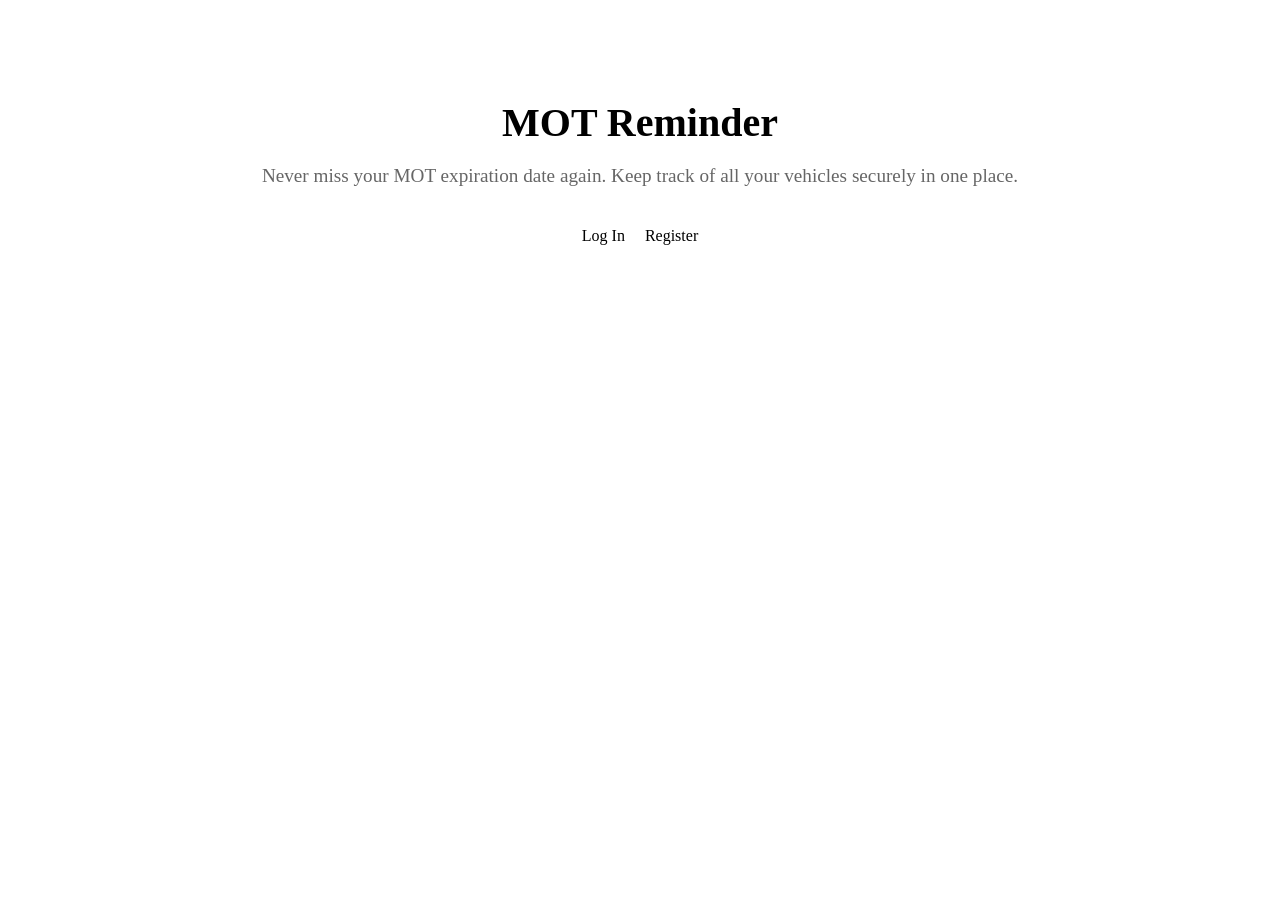
<file: src/main/resources/templates/index.html>
<!DOCTYPE html>
<html lang="en">
<head>
    <meta charset="UTF-8">
    <meta content="width=device-width, initial-scale=1.0" name="viewport">
    <title>MOT Reminder</title>
    <link rel="icon" type="image/svg+xml" th:href="@{/images/mot-icon.svg}">
    <link rel="stylesheet" th:href="@{/css/style.css}">
</head>
<body>
<div class="container" style="text-align: center; padding: 4rem 2rem;">
    <h1 style="border-bottom: none; font-size: 2.5rem; color: var(--primary-color); margin-bottom: 0.5rem;">MOT Reminder</h1>
    <p style="font-size: 1.2rem; color: #666; margin-bottom: 2.5rem;">Never miss your MOT expiration date again. Keep track of all your vehicles securely in one place.</p>

    <div>
        <a th:href="@{/login}" class="btn btn-primary" style="margin-right: 1rem; min-width: 150px;">Log In</a>
        <a th:href="@{/register}" class="btn" style="background-color: var(--border-color); color: var(--text-color); min-width: 150px;">Register</a>
    </div>
</div>
</body>
</html>
</file>
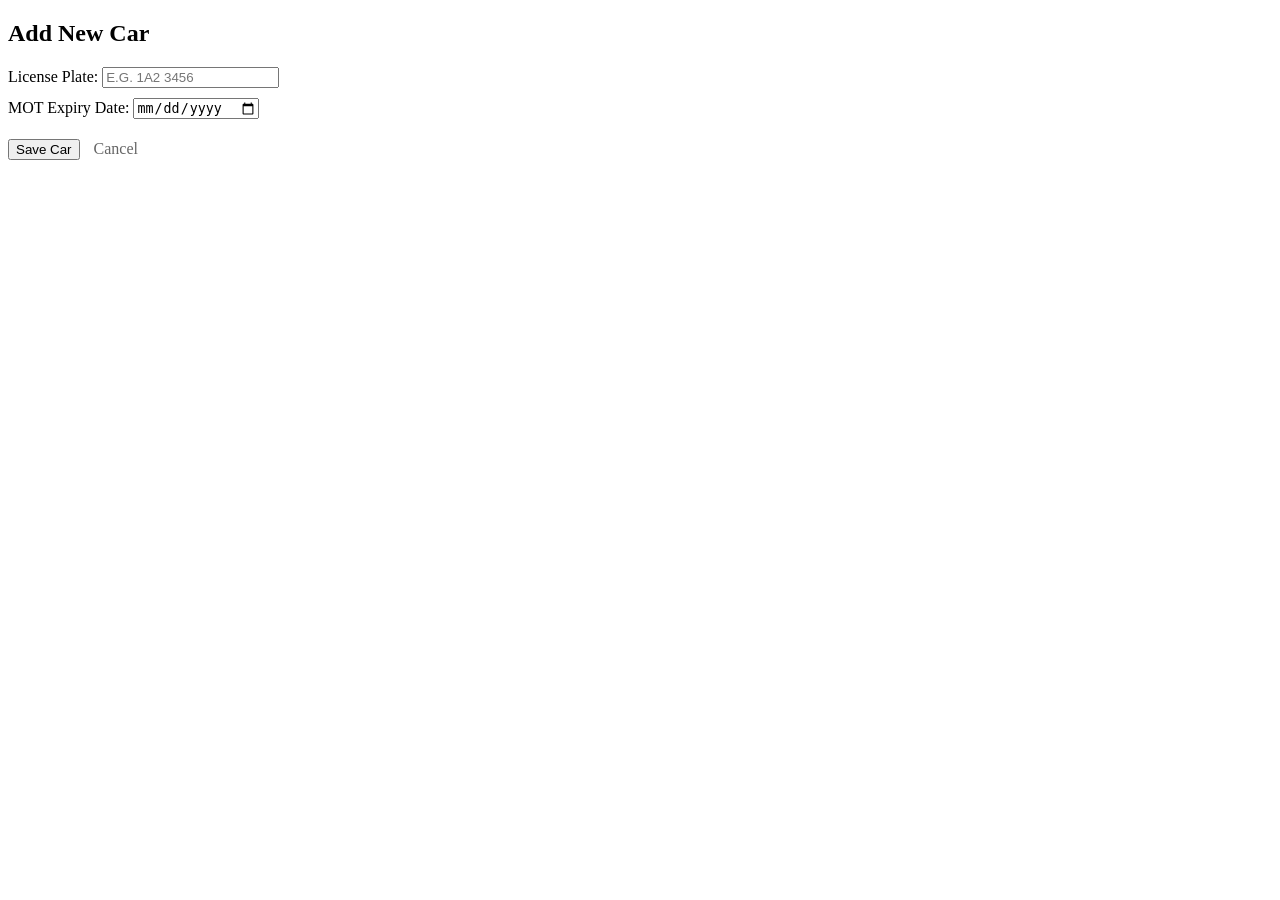
<file: src/main/resources/templates/add-car.html>
<!DOCTYPE html>
<html lang="en">
<head>
    <meta charset="UTF-8">
    <title>Add New Car</title>
    <link rel="icon" type="image/svg+xml" th:href="@{/images/mot-icon.svg}">
    <link rel="stylesheet" th:href="@{/css/style.css}">
</head>
<body>
<div class="container">
    <h2>Add New Car</h2>

    <form th:action="@{/add-car}" th:object="${car}" method="post">

        <label for="spz">License Plate:</label>
        <input type="text" id="spz" th:field="*{licensePlate}" placeholder="e.g. 1A2 3456"
               style="text-transform: uppercase;">
        <div th:if="${#fields.hasErrors('licensePlate')}" th:errors="*{licensePlate}"
             style="color: red; font-size: 0.8em; margin-bottom: 10px;"></div>

        <label for="expiryDate">MOT Expiry Date:</label>
        <input type="date" id="expiryDate" th:field="*{motExpiryDate}">
        <div th:if="${#fields.hasErrors('motExpiryDate')}" th:errors="*{motExpiryDate}"
             style="color: red; font-size: 0.8em; margin-bottom: 10px;"></div>

        <button class="btn btn-primary" type="submit" style="margin-top: 10px;">Save Car</button>
        <a href="/dashboard" style="margin-left: 10px; text-decoration: none; color: #666;">Cancel</a>
    </form>
</div>
</body>
</html>
</file>
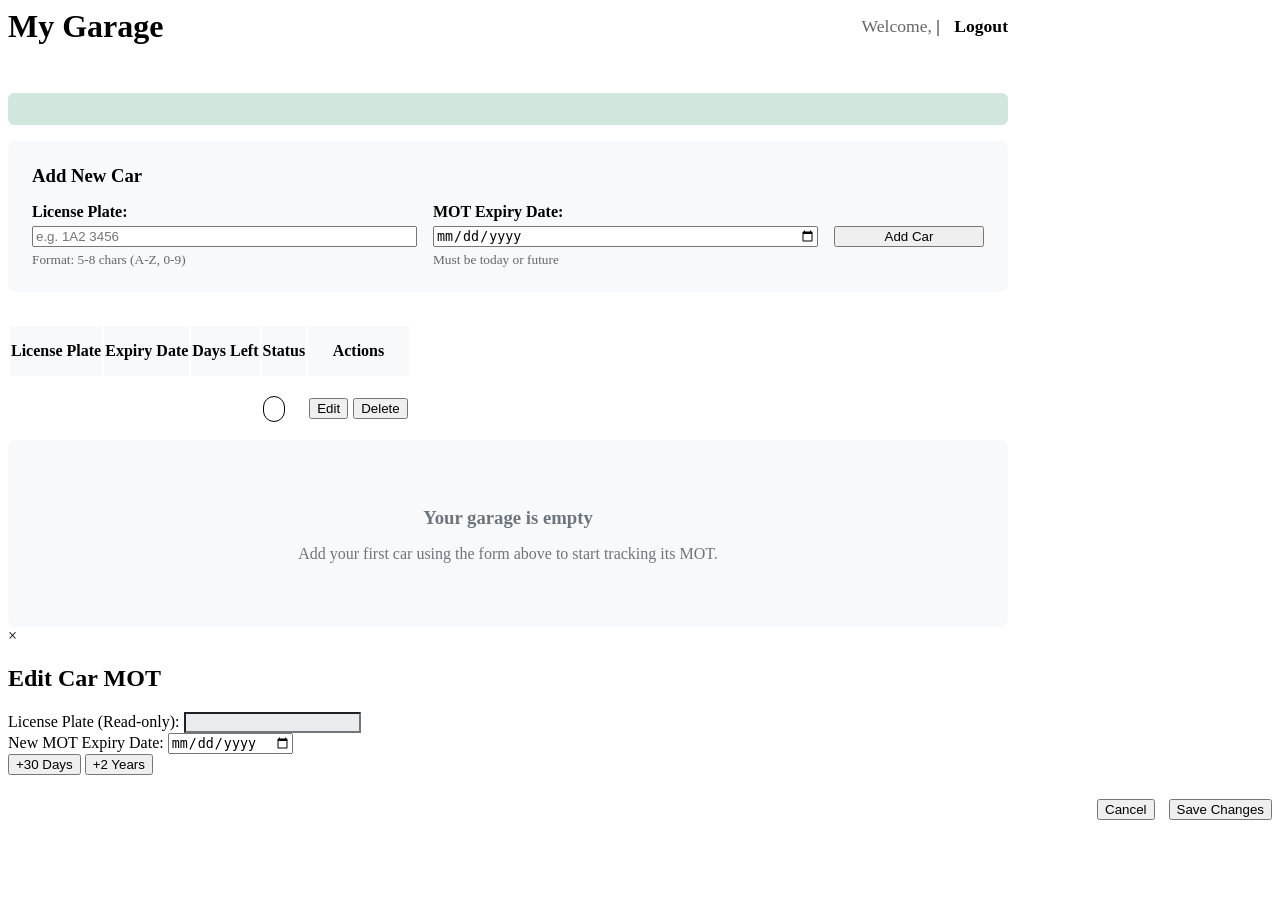
<file: src/main/resources/templates/dashboard.html>
<!DOCTYPE html>
<html lang="en" xmlns:th="http://www.thymeleaf.org">
<head>
    <meta charset="UTF-8">
    <title>Dashboard - My Garage</title>
    <link rel="icon" type="image/svg+xml" th:href="@{/images/mot-icon.svg}">
    <link rel="stylesheet" th:href="@{/css/style.css}">
    <script>
        document.addEventListener('DOMContentLoaded', function() {
            // Set min date for MOT Expiry (Today)
            const today = new Date().toISOString().split('T')[0];
            const dateInputs = document.querySelectorAll('input[type="date"]');
            dateInputs.forEach(input => {
                input.setAttribute('min', today);
            });

            // License Plate Regex for Client-side Validation
            const plateRegex = /^(([ABCDEFHIJKLMNPRSTUVXYZ]|[0-9])-?){5,8}$/;
            const plateInput = document.querySelector('input[name="licensePlate"]');
            if (plateInput) {
                plateInput.addEventListener('input', function() {
                    this.value = this.value.toUpperCase().replace(/[^A-Z0-9-]/g, '');
                    if (!plateRegex.test(this.value)) {
                        this.setCustomValidity('Invalid format. Use 5-8 characters (A-Z, 0-9).');
                    } else {
                        this.setCustomValidity('');
                    }
                });
            }
        });

        function confirmDelete(carId) {
            // "add quote if you really want to do that"
            return confirm("Are you sure you want to delete this car? This action cannot be fully undone.");
        }

        function openEditModal(carId, licensePlate, currentExpiry) {
            const modal = document.getElementById('editModal');
            document.getElementById('editCarId').value = carId;
            document.getElementById('editLicensePlate').value = licensePlate;
            document.getElementById('editExpiryDate').value = currentExpiry;
            modal.style.display = 'block';
        }

        function closeEditModal() {
            document.getElementById('editModal').style.display = 'none';
        }

        function addTime(days) {
            const dateInput = document.getElementById('editExpiryDate');
            if (!dateInput.value) {
                // Default to today if empty? Or do nothing?
                dateInput.value = new Date().toISOString().split('T')[0];
            }
            
            const current = new Date(dateInput.value);
            // Add days
            current.setDate(current.getDate() + days);
            
            // Format to YYYY-MM-DD
            const newDate = current.toISOString().split('T')[0];
            dateInput.value = newDate;
        }

        function addYears(years) {
             const dateInput = document.getElementById('editExpiryDate');
            if (!dateInput.value) {
                dateInput.value = new Date().toISOString().split('T')[0];
            }
            const current = new Date(dateInput.value);
            current.setFullYear(current.getFullYear() + years);
            const newDate = current.toISOString().split('T')[0];
            dateInput.value = newDate;
        }
        
        // Close modal if user clicks outside
        window.onclick = function(event) {
            const modal = document.getElementById('editModal');
            if (event.target == modal) {
                modal.style.display = "none";
            }
        }
    </script>
</head>
<body>
<div class="container" style="max-width: 1000px;">

    <!-- Header -->
    <div style="display: flex; justify-content: space-between; align-items: center; margin-bottom: 2rem; border-bottom: 2px solid var(--border-color); padding-bottom: 1rem;">
        <h1 style="border: none; margin: 0;">My Garage</h1>
        <div style="font-size: 1.1rem;">
            <span style="color: #666;">Welcome,</span>
            <strong th:text="${user.email}"></strong> |
            <a th:href="@{/logout}" style="color: var(--danger-color); text-decoration: none; font-weight: bold; margin-left: 10px;">Logout</a>
        </div>
    </div>

    <!-- Messages -->
    <div th:if="${successMessage}" class="alert-success" style="background-color: #d1e7dd; color: #0f5132; padding: 1rem; border-radius: 6px; margin-bottom: 1rem;">
        <span th:text="${successMessage}"></span>
    </div>
    <div th:if="${errorMessage}" class="alert-error">
        <span th:text="${errorMessage}"></span>
    </div>

    <!-- Add Car Form -->
    <div style="background-color: #f8f9fa; padding: 1.5rem; border-radius: 8px; border: 1px solid var(--border-color); margin-bottom: 2rem;">
        <h3 style="margin-top: 0; margin-bottom: 1rem; color: var(--text-color);">Add New Car</h3>

        <form th:action="@{/add-car}" method="post" style="display: flex; gap: 1rem; align-items: stretch; flex-wrap: wrap;">

            <div style="display: flex; flex-direction: column; flex: 1; min-width: 200px;">
                <label style="margin-bottom: 5px; font-weight: bold;">License Plate:</label>
                <input type="text" name="licensePlate" placeholder="e.g. 1A2 3456" required class="form-control" style="flex-grow: 1;">
                <small style="color: #666; margin-top: 5px;">Format: 5-8 chars (A-Z, 0-9)</small>
            </div>

            <div style="display: flex; flex-direction: column; flex: 1; min-width: 200px;">
                <label style="margin-bottom: 5px; font-weight: bold;">MOT Expiry Date:</label>
                <input type="date" name="motExpiryDate" required class="form-control" style="flex-grow: 1;">
                <small style="color: #666; margin-top: 5px;">Must be today or future</small>
            </div>

            <div style="display: flex; flex-direction: column; min-width: 150px;">
                <label style="margin-bottom: 5px; visibility: hidden;">Action:</label>

                <button type="submit" class="btn btn-primary" style="flex-grow: 1; margin: 0;">Add Car</button>

                <small style="margin-top: 5px; visibility: hidden;">Spacer</small>
            </div>

        </form>
    </div>

    <!-- Car List Table -->
    <div th:if="${not #lists.isEmpty(cars)}">
        <table class="mot-table">
            <thead>
            <tr style="height: 50px; background: #f8f9fa;">
                <th>License Plate</th>
                <th>Expiry Date</th>
                <th>Days Left</th> 
                <th>Status</th>
                <th>Actions</th>
            </tr>
            </thead>
            <tbody>
            <tr th:each="car : ${cars}" style="height: 60px; border-bottom: 1px solid #eee;">
                <td style="font-weight: bold;" th:text="${car.licensePlate}"></td>
                <td th:text="${#temporals.format(car.motExpiryDate, 'dd.MM.yyyy')}"></td>

                <td>
                    <div th:with="days=${car.getDaysRemaining()}"
                         th:style="'display: inline-block; padding: 5px 12px; border-radius: 4px; font-weight: bold; min-width: 80px; text-align: center; ' +
                               (${days <= 0} ? 'background-color: #ff4d4d; color: white;' :
                               (${days <= 30} ? 'background-color: #ffa500; color: white;' : 'background-color: #2ecc71; color: white;'))">
                        <span th:text="${days > 0 ? days + ' days' : 'EXPIRED'}"></span>
                    </div>
                </td>

                <td>
                <span th:class="${car.status.name() == 'VALID' ? 'badge-valid' : 
                            (car.status.name() == 'EXPIRING_IN_MONTH' ? 'badge-expiring-month' : 
                            (car.status.name() == 'EXPIRING_IN_WEEK' ? 'badge-expiring-week' : 'badge-expired'))}"
                      th:text="${car.status}"
                      style="padding: 5px 10px; border-radius: 20px; font-size: 0.8rem; font-weight: bold; border: 1px solid;">
                </span>
                </td>
                
                <td>
                    <div style="display: flex; justify-content: center; gap: 5px;">
                        <!-- Edit Button -->
                        <button type="button"
                                class="btn btn-edit"
                                th:data-id="${car.id}"
                                th:data-plate="${car.licensePlate}"
                                th:data-expiry="${car.motExpiryDate}"
                                onclick="openEditModal(this.getAttribute('data-id'), this.getAttribute('data-plate'), this.getAttribute('data-expiry'))">
                            Edit
                        </button>
                        
                        <!-- Delete Button -->
                        <form th:action="@{/delete-car}" method="post" onsubmit="return confirmDelete()">
                            <input type="hidden" name="carId" th:value="${car.id}">
                            <button type="submit" class="btn btn-danger">Delete</button>
                        </form>
                    </div>
                </td>
            </tr>
            </tbody>
        </table>
    </div>

    <!-- Empty State -->
    <div th:if="${#lists.isEmpty(cars)}" style="text-align: center; padding: 3rem 1rem; color: #6c757d; background-color: #f8f9fa; border-radius: 8px; border: 2px dashed var(--border-color);">
        <h3 style="margin-bottom: 0.5rem; color: var(--text-color);">Your garage is empty</h3>
        <p>Add your first car using the form above to start tracking its MOT.</p>
    </div>

</div>

<!-- Edit Modal -->
<div id="editModal" class="modal">
    <div class="modal-content">
        <span class="close" onclick="closeEditModal()">&times;</span>
        <h2>Edit Car MOT</h2>
        <form th:action="@{/update-car-expiry}" method="post">
            <input type="hidden" id="editCarId" name="carId">
            
            <div class="form-group">
                <label>License Plate (Read-only):</label>
                <input type="text" id="editLicensePlate" readonly style="background-color: #e9ecef; cursor: not-allowed;">
            </div>
            
            <div class="form-group">
                <label>New MOT Expiry Date:</label>
                <input type="date" id="editExpiryDate" name="newExpiryDate" required>
                
                <div class="fast-buttons-container">
                    <button type="button" class="btn btn-fast" onclick="addTime(30)">+30 Days</button>
                    <button type="button" class="btn btn-fast" onclick="addYears(2)">+2 Years</button>
                </div>
            </div>
            
            <div style="text-align: right; margin-top: 1.5rem;">
                <button type="button" class="btn btn-danger" onclick="closeEditModal()" style="margin-right: 10px;">Cancel</button>
                <button type="submit" class="btn btn-primary">Save Changes</button>
            </div>
        </form>
    </div>
</div>

</body>
</html>
</file>
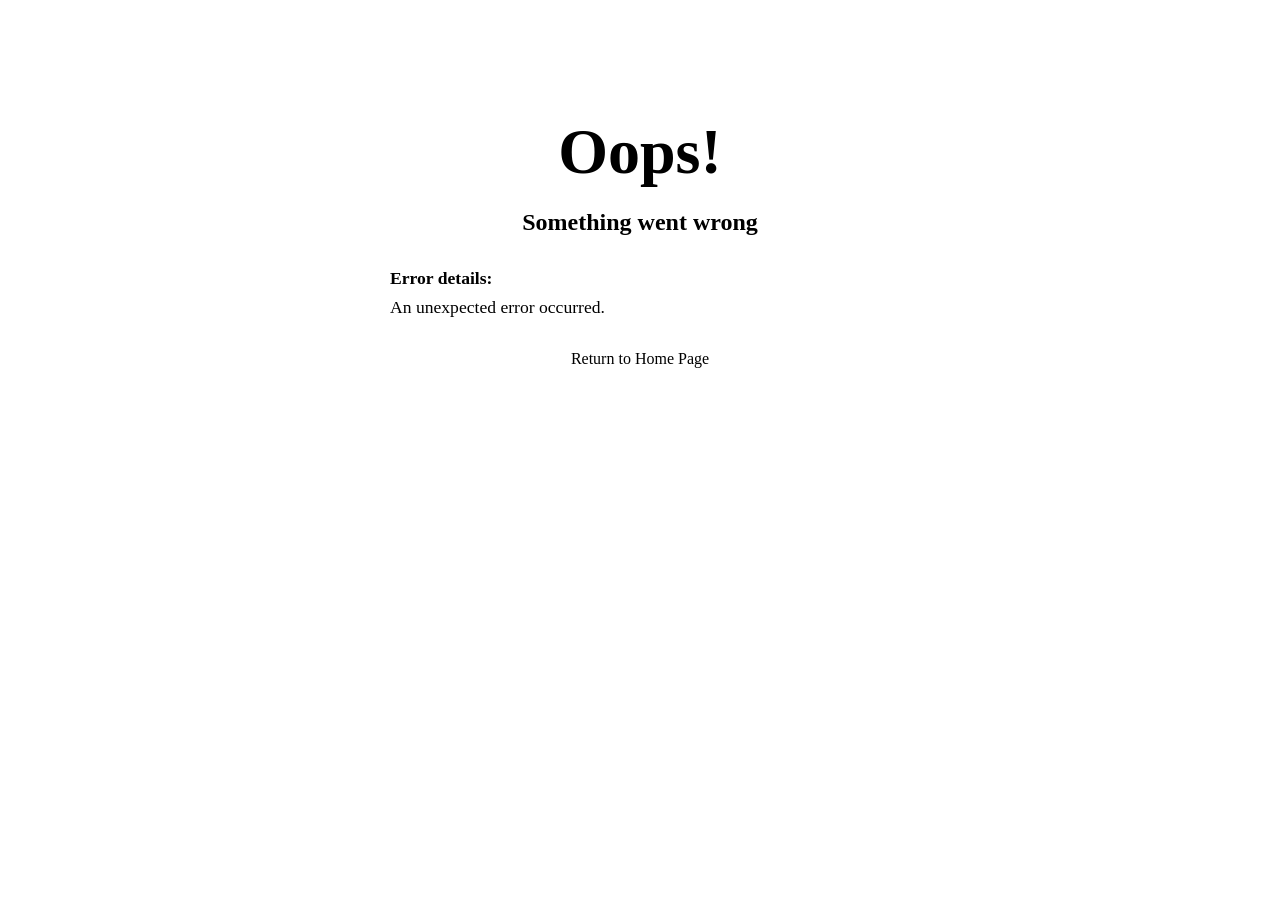
<file: src/main/resources/templates/error-page.html>
<!DOCTYPE html>
<html xmlns:th="http://www.thymeleaf.org" lang="en">
<head>
    <title>Error</title>
    <link rel="icon" type="image/svg+xml" th:href="@{/images/mot-icon.svg}">
    <link rel="stylesheet" th:href="@{/css/style.css}">
</head>
<body>
<div class="container" style="text-align: center; padding: 4rem 2rem;">

    <h1 style="color: var(--danger-color); border-bottom: none; font-size: 4rem; margin-bottom: 0;">Oops!</h1>
    <h2 style="border-bottom: none; color: var(--text-color);">Something went wrong</h2>

    <div class="alert-error" style="margin: 2rem auto; max-width: 500px; font-size: 1.1rem; text-align: left;">
        <strong style="display: block; margin-bottom: 0.5rem;">Error details:</strong>
        <!--/*@thymesVar id="errorMessage" type=""*/-->
        <span th:text="${errorMessage}">An unexpected error occurred.</span>
    </div>

    <a th:href="@{/}" class="btn btn-primary">Return to Home Page</a>
</div>
</body>
</html>
</file>
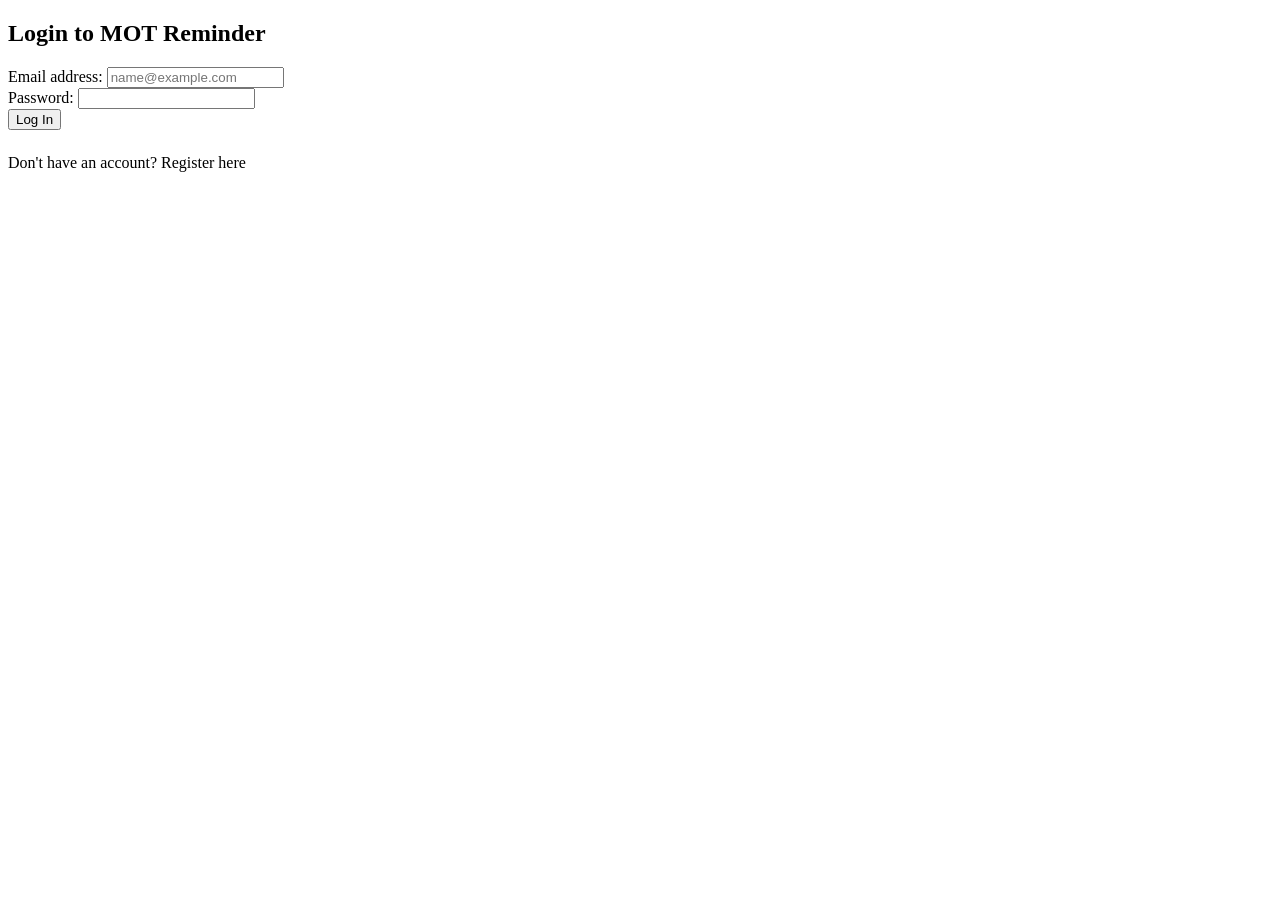
<file: src/main/resources/templates/login.html>
<!DOCTYPE html>
<html lang="en" xmlns:th="http://www.thymeleaf.org">
<head>
    <meta charset="UTF-8">
    <title>Login - MOT Reminder</title>
    <link rel="icon" type="image/svg+xml" th:href="@{/images/mot-icon.svg}">
    <link rel="stylesheet" th:href="@{/css/style.css}">
</head>
<body>
<div class="container">

    <h2>Login to MOT Reminder</h2>

    <div th:if="${error}" class="alert-error" th:text="${error}"></div>
    <!--/*@thymesVar id="successMessage" type=""*/-->
    <div th:if="${successMessage}" class="badge badge-valid">
        <span th:text="${successMessage}"></span>
    </div>
    
    <form th:action="@{/login}" method="post">

        <div class="form-group">
            <label>Email address:
                <input type="email" name="email" placeholder="name@example.com" required>
            </label>
        </div>

        <div class="form-group">
            <label>Password:
                <input type="password" name="password" required>
            </label>
        </div>

        <button type="submit" class="btn btn-primary">Log In</button>

    </form>

    <p style="margin-top: 1.5rem;">Don't have an account?
        <a th:href="@{/register}" style="color: var(--primary-color);">Register here</a></p>

</div>
</body>
</html>
</file>
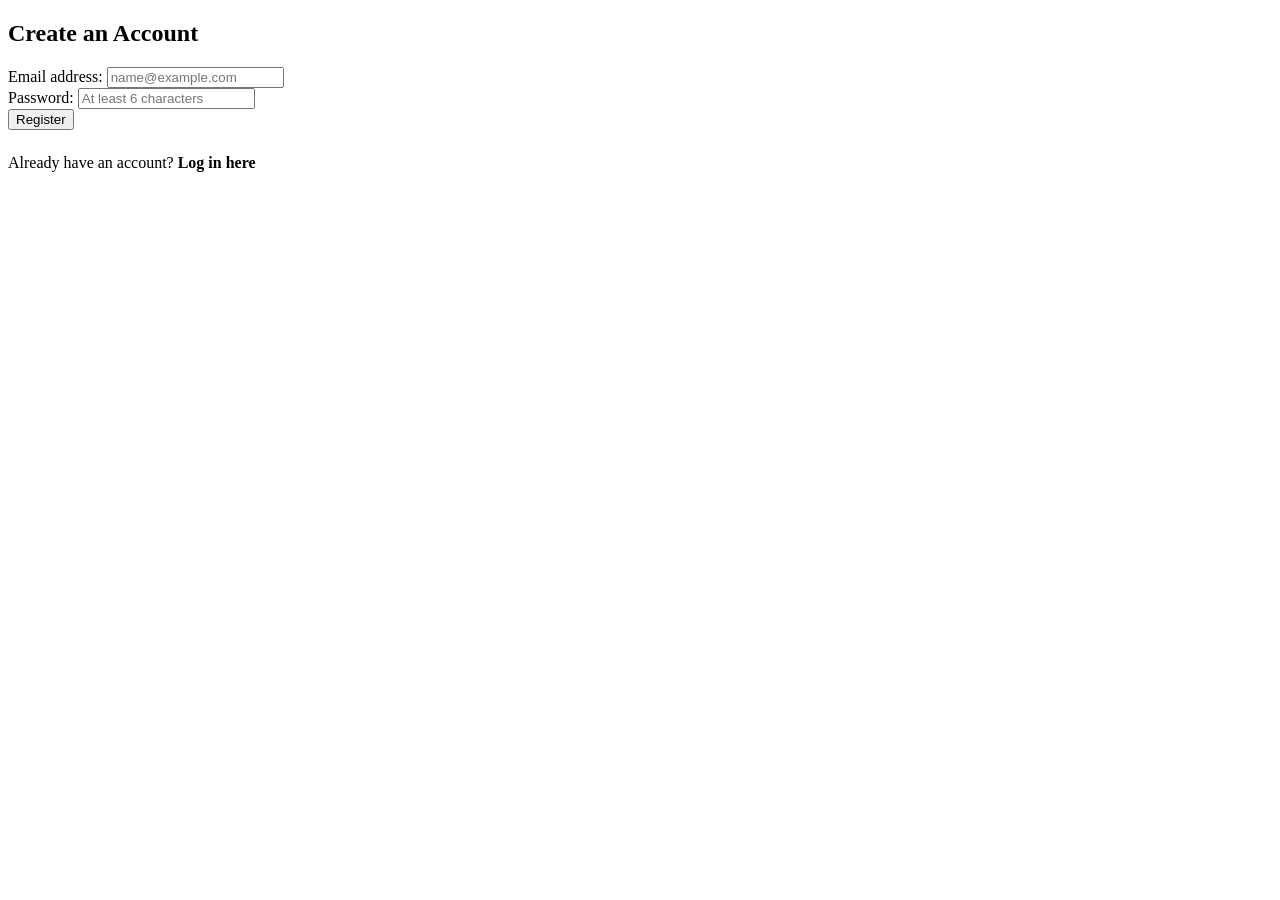
<file: src/main/resources/templates/register.html>
<!DOCTYPE html>
<html lang="en" xmlns:th="http://www.thymeleaf.org">
<head>
    <meta charset="UTF-8">
    <title>Register - MOT Reminder</title>
    <link rel="icon" type="image/svg+xml" th:href="@{/images/mot-icon.svg}">
    <link rel="stylesheet" th:href="@{/css/style.css}">
</head>
<body>
<div class="container">
    <h2>Create an Account</h2>

    <div th:if="${error}" class="alert-error" th:text="${error}"><span th:text="${error}"></span></div>

    <form th:action="@{/register}" th:object="${user}" method="post">

        <div class="form-group">
            <label>Email address:
            <input type="email" th:field="*{email}" placeholder="name@example.com">
            </label>
            <div th:if="${#fields.hasErrors('email')}" th:errors="*{email}" class="error-msg"></div>
        </div>

        <div class="form-group">
            <label>Password:
            <input type="password" th:field="*{password}" placeholder="At least 6 characters">
            </label>
            <div th:if="${#fields.hasErrors('password')}" th:errors="*{password}" class="error-msg"></div>
        </div>

        <button type="submit" class="btn btn-primary">Register</button>
    </form>

    <p style="margin-top: 1.5rem;">Already have an account? <a th:href="@{/login}" style="color: var(--primary-color); font-weight: bold; text-decoration: none;">Log in here</a></p>
</div>
</body>
</html>
</file>
